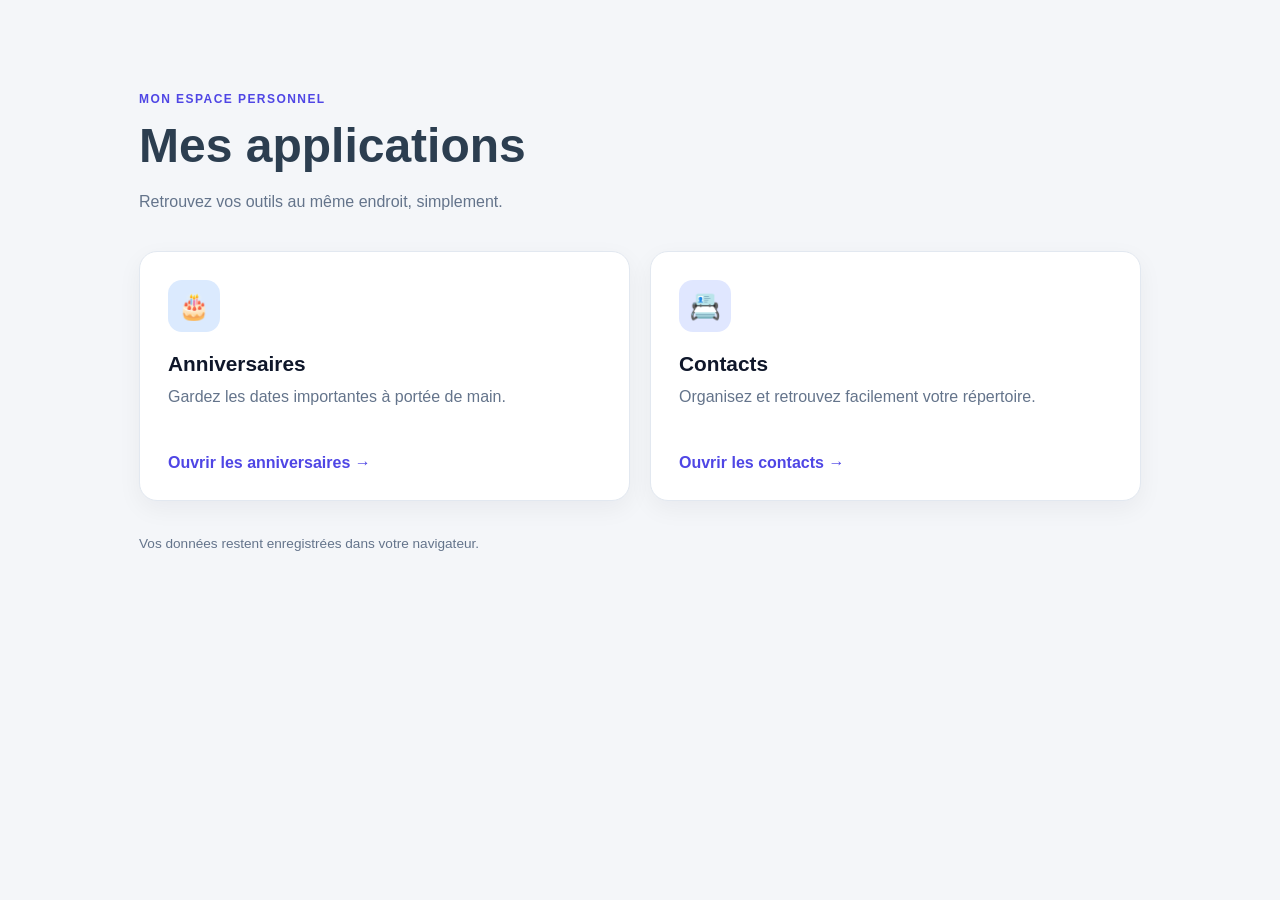
<file: index.html>
<!DOCTYPE html>
<html lang="fr">
<head>
  <meta charset="UTF-8">
  <meta name="viewport" content="width=device-width, initial-scale=1, viewport-fit=cover">
  <meta name="theme-color" content="#2c3e50">
  <title>Mes applications</title>
  <link rel="manifest" href="./manifest.json">
  <link rel="stylesheet" href="index.css">
  <script src="index.js" defer></script>
</head>
<body>
  <main class="container">
    <header>
      <p class="eyebrow">Mon espace personnel</p>
      <h1>Mes applications</h1>
      <p>Retrouvez vos outils au même endroit, simplement.</p>
    </header>
    <nav class="applications" aria-label="Applications disponibles">
      <a class="application" href="./anniversaire/">
        <span class="icon" aria-hidden="true">🎂</span>
        <h2>Anniversaires</h2>
        <p>Gardez les dates importantes à portée de main.</p>
        <span class="link">Ouvrir les anniversaires <span aria-hidden="true">→</span></span>
      </a>
      <a class="application" href="./contact/">
        <span class="icon contact-icon" aria-hidden="true">📇</span>
        <h2>Contacts</h2>
        <p>Organisez et retrouvez facilement votre répertoire.</p>
        <span class="link">Ouvrir les contacts <span aria-hidden="true">→</span></span>
      </a>
    </nav>
    <p class="privacy">Vos données restent enregistrées dans votre navigateur.</p>
  </main>
</body>
</html>
</file>
<file: index.css>
:root {
    font-family: -apple-system, BlinkMacSystemFont, "Segoe UI", Roboto, Helvetica, Arial, sans-serif;
    color: #0f172a;
    background: #f4f6f9;
}

* {
    box-sizing: border-box;
}

body {
    margin: 0;
}

.container {
    max-width: 1050px;
    margin: auto;
    padding: 80px 24px;
}

header {
    margin-bottom: 36px;
}

.eyebrow {
    color: #4f46e5;
    text-transform: uppercase;
    letter-spacing: .12em;
    font-weight: 700;
    font-size: .75rem;
}

h1 {
    color: #2c3e50;
    font-size: clamp(2rem, 5vw, 3rem);
    margin: 8px 0;
}

header p:not(.eyebrow), .application p, .privacy {
    color: #64748b;
    line-height: 1.6;
}

.applications {
    display: grid;
    grid-template-columns: repeat(auto-fit, minmax(min(100%, 280px), 1fr));
    gap: 20px;
}

.application {
    display: flex;
    flex-direction: column;
    min-height: 250px;
    padding: 28px;
    color: inherit;
    text-decoration: none;
    background: white;
    border: 1px solid #e2e8f0;
    border-radius: 18px;
    box-shadow: 0 8px 24px rgba(15, 23, 42, .05);
    transition: transform .2s, box-shadow .2s;
}

.application:hover, .application:focus-visible {
    transform: translateY(-4px);
    box-shadow: 0 14px 30px rgba(15, 23, 42, .1);
}

.application:focus-visible {
    outline: 3px solid #4f46e5;
    outline-offset: 3px;
}

.icon {
    display: grid;
    place-items: center;
    width: 52px;
    height: 52px;
    border-radius: 14px;
    background: #dbeafe;
    font-size: 1.6rem;
}

.contact-icon {
    background: #e0e7ff;
}

.application h2 {
    margin: 20px 0 0;
    font-size: 1.3rem;
}

.application p {
    margin: 8px 0 24px;
}

.link {
    color: #4f46e5;
    font-weight: 700;
    margin-top: auto;
}

.privacy {
    font-size: .85rem;
    margin-top: 32px;
}

@media (max-width: 600px) {
    .container {
        padding: 48px 18px;
    }
}
</file>
